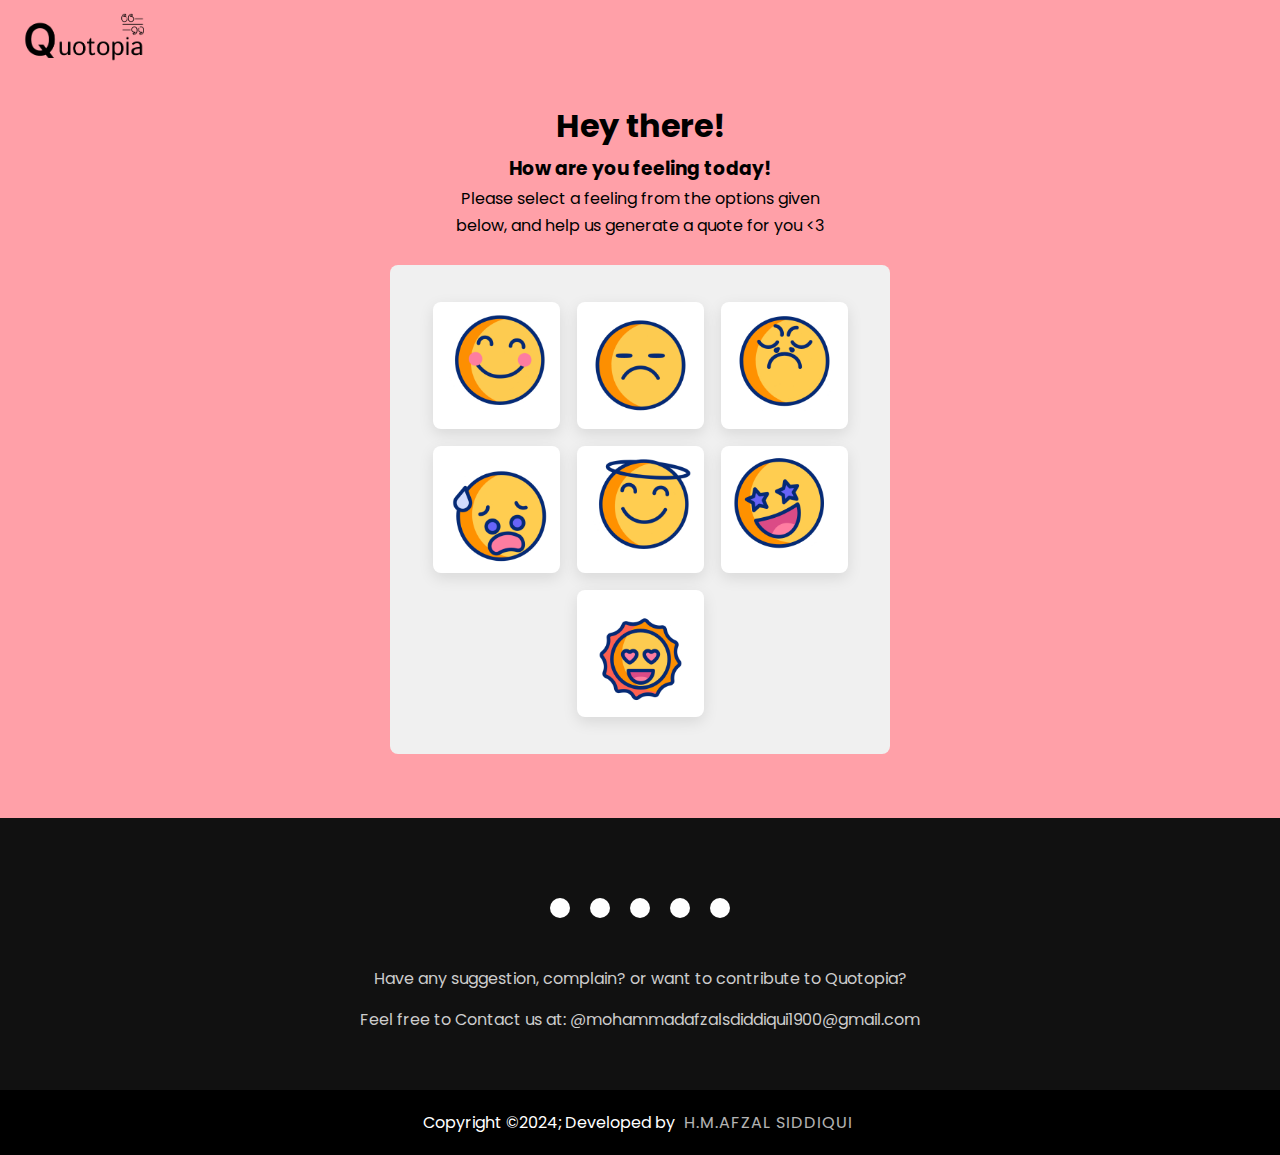
<file: Files/index.html>
<!DOCTYPE html>
<html lang="en">
<head>
    <meta charset="UTF-8">
    <meta name="viewport" content="width=device-width, initial-scale=1.0">
    <title>Quotopia</title>
    <link rel="stylesheet" href="style.css">
    <link rel="shortcut icon" href="/images/quotes.png" type="image/x-icon">
    <link rel="stylesheet" href="https://cdnjs.cloudflare.com/ajax/libs/font-awesome/6.5.1/css/all.min.css" integrity="sha512-DTOQO9RWCH3ppGqcWaEA1BIZOC6xxalwEsw9c2QQeAIftl+Vegovlnee1c9QX4TctnWMn13TZye+giMm8e2LwA==" crossorigin="anonymous" referrerpolicy="no-referrer" />
    <!-- <link href="https://fonts.googleapis.com/css2?family=Material+Symbols+Outlined" rel="stylesheet" /> -->
</head>
<body>
    <div class="nav">
        <!-- <h1>Quotopia.</h1> -->
        <a href="index.html"><img src="/images/Group 1.png" alt="logo-image"></a>
        <!-- <div class="contact">
            <i class="fa-regular fa-comment"></i>
            <i class="fa-solid fa-moon moon" id="mode"></i>
            <div class="material-icons moon">dark_mode</div>
        </div> -->
    </div>
    <div class="container">  
        <div class="greeting">
            <h1>Hey there!</h1>
            <h3>How are you feeling today!</h3>
            <p>Please select a feeling from the options given below, and help us generate a quote for you <span><3</span></p>
        </div>
        <div class="feelings">
            <ul class="cards">
                <li class="card">
                    <a href="happy.html">
                        <img src="/images/happy.gif" alt="Happy">
                    <div class="name">
                        <h3>Happy</h3>
                    </div>
                    </a>
                </li>
                <li class="card">
                    <a href="sad.html">
                        <img src="/images/sad.gif" alt="Sad">
                    <div class="name">
                        <h3>Sad</h3>
                    </div>
                    </a>
                </li>
                <li class="card">
                    <a href="angry.html">
                        <img src="/images/angry.gif" alt="Angry">
                    <div class="name">
                        <h3>Angry</h3>
                    </div>
                    </a>
                </li>
                <li class="card">
                    <a href="anxious.html">
                        <img src="/images/anxious.gif" alt="Anxious">
                    <div class="name">
                        <h3>Anxious</h3>
                    </div>
                    </a>
                </li>
                <li class="card">
                    <a href="calm.html">
                        <img src="/images/calm.gif" alt="Calm">
                    <div class="name">
                        <h3>Calm</h3>
                    </div>
                    </a>
                </li>
                <li class="card">
                    <a href="motivated.html">
                        <img src="/images/Inspired.gif" alt="Motivated">
                    <div class="name">
                        <h3>Motivated</h3>
                    </div>
                    </a>
                </li>
                <li class="card">
                    <a href="random.html">
                        <img src="/images/random.gif" alt="Random">
                    <div class="name">
                        <h3>Random</h3>
                    </div>
                    </a>
                </li>
            </ul>
        </div>
    </div>
    <footer>
    <div class="footer">
        <div class="socialIcons">
            <a href="https://www.facebook.com/profile.php?id=61550564648902" target="_blank"><i class="fa-brands fa-facebook"></i></a>
            <a href="https://www.instagram.com/javeria_ashab11/" target="_blank"><i class="fa-brands fa-instagram"></i></a>
            <a href="https://github.com/JaveriaAshab" target="_blank"><i class="fa-brands fa-github"></i></a>
            <a href="https://www.linkedin.com/in/javeria-ashab-072523295/" target="_blank"><i class="fa-brands fa-linkedin-in"></i></a>
            <a href="https://mail.google.com/mail/u/1/#inbox" target="_blank"><i class="fa-brands fa-google-plus"></i></a>
        </div>
        <div class="footerNav">
            <ul>
                <li>Have any suggestion, complain? or want to contribute to <span>Quotopia</span>?</li>
                <li>Feel free to Contact us at: <span>@mohammadafzalsdiddiqui1900@gmail.com</span></li>
            </ul>
        </div>
    </div>
    <div class="credit">
        <p>Copyright &copy;2024; Developed by <span class="developer">H.M.Afzal Siddiqui</span></p>
    </div>
    </footer>
</body>
</html>
</file>
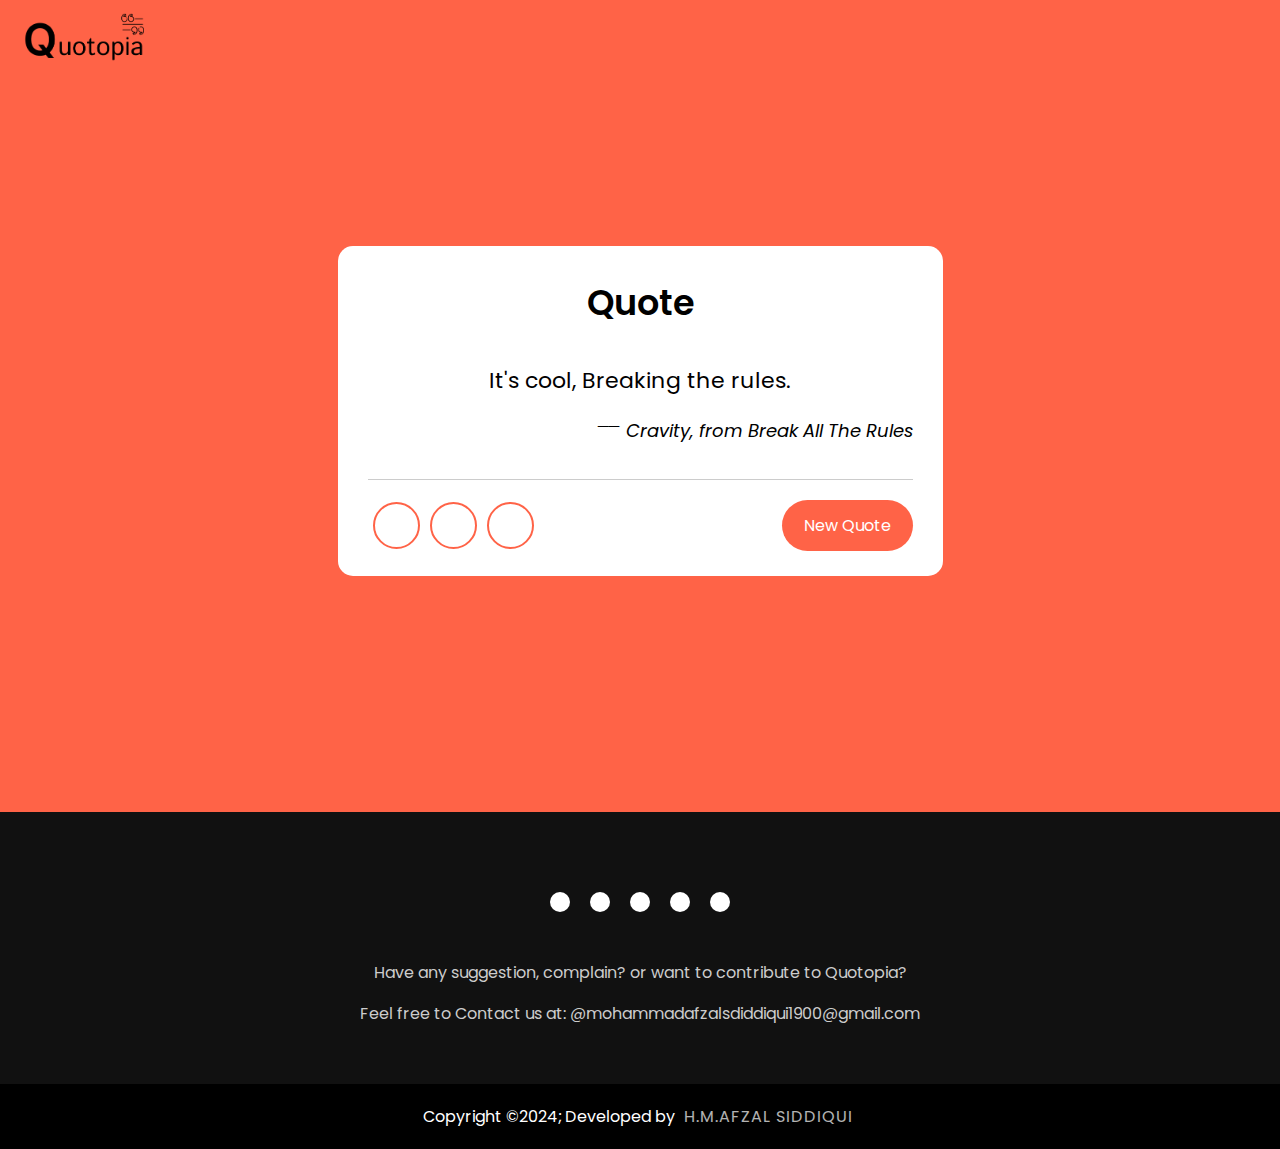
<file: Files/angry.html>
<!DOCTYPE html>
<html lang="en">
<head>
    <meta charset="UTF-8">
    <meta name="viewport" content="width=device-width, initial-scale=1.0">
    <title>Quotopia</title>
    <link rel="stylesheet" href="angry.css">
    <link rel="shortcut icon" href="/images/quotes.png" type="image/x-icon">
    <link rel="stylesheet" href="https://cdnjs.cloudflare.com/ajax/libs/font-awesome/6.5.1/css/all.min.css" integrity="sha512-DTOQO9RWCH3ppGqcWaEA1BIZOC6xxalwEsw9c2QQeAIftl+Vegovlnee1c9QX4TctnWMn13TZye+giMm8e2LwA==" crossorigin="anonymous" referrerpolicy="no-referrer" />
</head>
<body>
    <div class="nav">
        <a href="index.html"><img src="/images/Group 1.png" alt="logo-image"></a>
    </div>
    <main>
    <div class="container">
        <header>Quote</header>
        <div class="content">
            <div class="quote-area">
                <i class="fas fa-quote-left"></i>
                <p class="quote">It's cool, Breaking the rules.</p>
                <i class="fas fa-quote-right"></i>
            </div>
            <div class="author">
                <span>__</span>
                <span class="name">Cravity, from Break All The Rules</span>
            </div>
        </div>
        <div class="buttons">
            <div class="features">
                <ul>
                    <li class="sound"><i class="fas fa-volume-up"></i></li>
                    <li class="copy"><i class="fas fa-copy"></i></li>
                    <li class="twitter"><i class="fab fa-twitter"></i></li>
                </ul>
                <button>New Quote</button>
            </div>
        </div>
    </div>
    </main>
    <footer>
        <div class="footer">
            <div class="socialIcons">
                <a href="https://www.facebook.com/profile.php?id=61550564648902" target="_blank"><i class="fa-brands fa-facebook"></i></a>
                <a href="https://www.instagram.com/javeria_ashab11/" target="_blank"><i class="fa-brands fa-instagram"></i></a>
                <a href="https://github.com/JaveriaAshab" target="_blank"><i class="fa-brands fa-github"></i></a>
                <a href="https://www.linkedin.com/in/javeria-ashab-072523295/" target="_blank"><i class="fa-brands fa-linkedin-in"></i></a>
                <a href="https://mail.google.com/mail/u/1/#inbox" target="_blank"><i class="fa-brands fa-google-plus"></i></a>
            </div>
            <div class="footerNav">
                <ul>
                    <li>Have any suggestion, complain? or want to contribute to <span>Quotopia</span>?</li>
                    <li>Feel free to Contact us at: <span>@mohammadafzalsdiddiqui1900@gmail.com</span></li>
                </ul>
            </div>
        </div>
        <div class="credit">
            <p>Copyright &copy;2024; Developed by <span class="developer">H.M.Afzal Siddiqui</span></p>
        </div>
        </footer>
    <script defer src="quotes.js"></script>
    <script defer src="angry.js"></script>
</body>
</html>
</file>
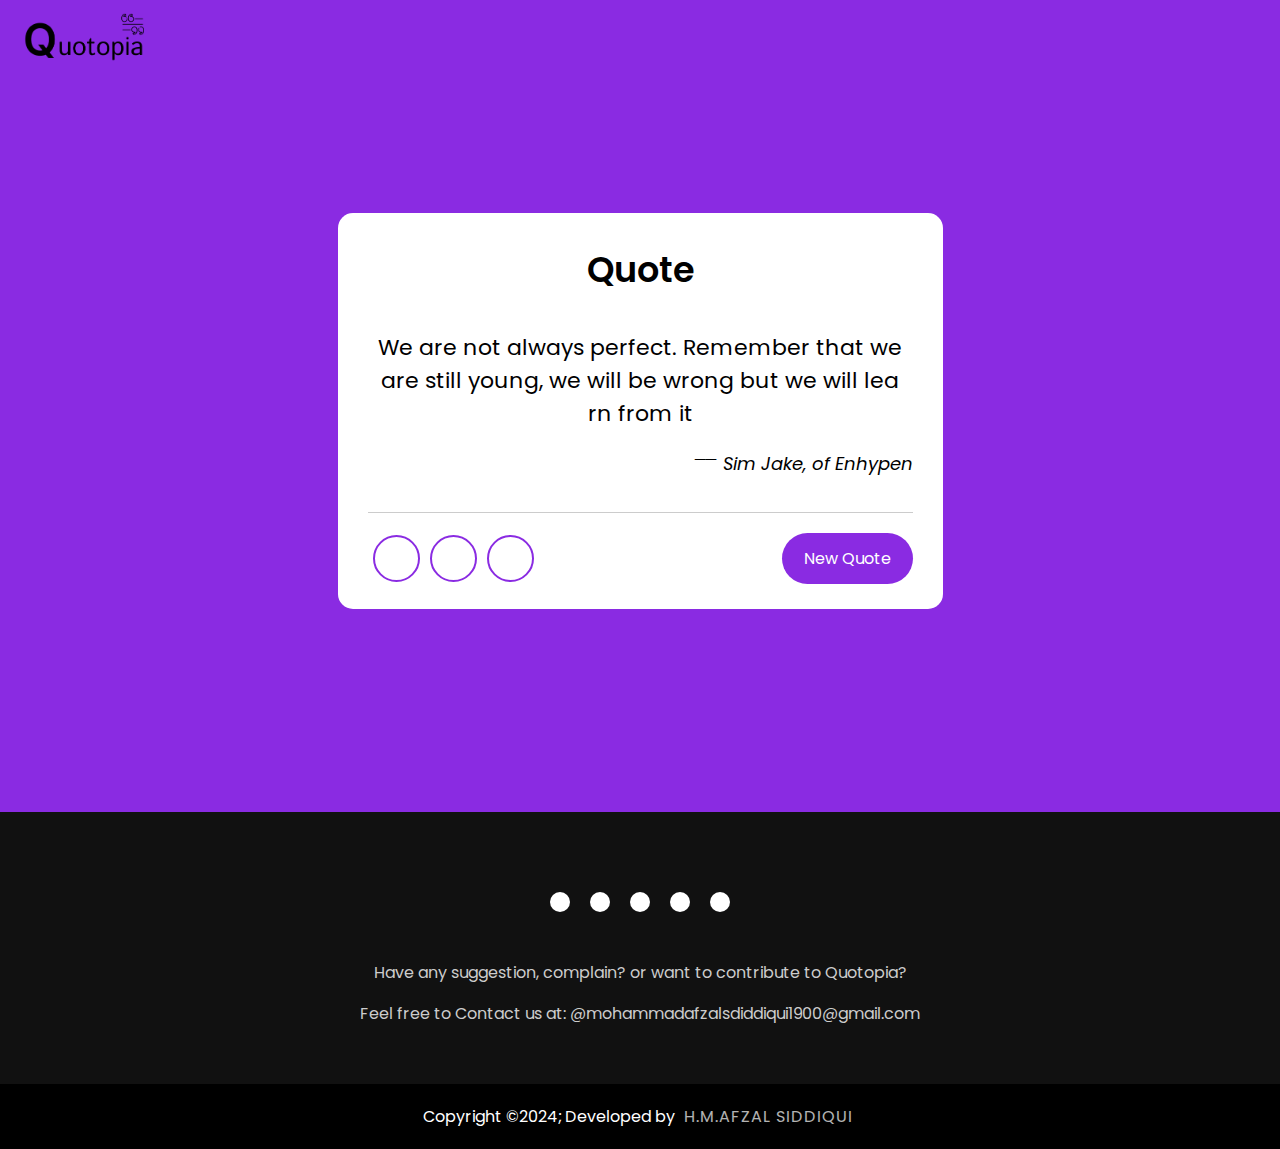
<file: Files/anxious.html>
<!DOCTYPE html>
<html lang="en">
<head>
    <meta charset="UTF-8">
    <meta name="viewport" content="width=device-width, initial-scale=1.0">
    <title>Quotopia</title>
    <link rel="stylesheet" href="anxious.css">
    <link rel="shortcut icon" href="/images/quotes.png" type="image/x-icon">
    <link rel="stylesheet" href="https://cdnjs.cloudflare.com/ajax/libs/font-awesome/6.5.1/css/all.min.css" integrity="sha512-DTOQO9RWCH3ppGqcWaEA1BIZOC6xxalwEsw9c2QQeAIftl+Vegovlnee1c9QX4TctnWMn13TZye+giMm8e2LwA==" crossorigin="anonymous" referrerpolicy="no-referrer" />
</head>
<body>
    <div class="nav">
        <a href="index.html"><img src="/images/Group 1.png" alt="logo-image"></a>
    </div>
    <main>
    <div class="container">
        <header>Quote</header>
        <div class="content">
            <div class="quote-area">
                <i class="fas fa-quote-left"></i>
                <p class="quote">We are not always perfect. Remember that we are still young, we will be wrong but we will learn from it</p>
                <i class="fas fa-quote-right"></i>
            </div>
            <div class="author">
                <span>__</span>
                <span class="name">Sim Jake, of Enhypen</span>
            </div>
        </div>
        <div class="buttons">
            <div class="features">
                <ul>
                    <li class="sound"><i class="fas fa-volume-up"></i></li>
                    <li class="copy"><i class="fas fa-copy"></i></li>
                    <li class="twitter"><i class="fab fa-twitter"></i></li>
                </ul>
                <button>New Quote</button>
            </div>
        </div>
    </div>
    </main>
    <footer>
        <div class="footer">
            <div class="socialIcons">
                <a href="https://www.facebook.com/profile.php?id=61550564648902" target="_blank"><i class="fa-brands fa-facebook"></i></a>
                <a href="https://www.instagram.com/javeria_ashab11/" target="_blank"><i class="fa-brands fa-instagram"></i></a>
                <a href="https://github.com/JaveriaAshab" target="_blank"><i class="fa-brands fa-github"></i></a>
                <a href="https://www.linkedin.com/in/javeria-ashab-072523295/" target="_blank"><i class="fa-brands fa-linkedin-in"></i></a>
                <a href="https://mail.google.com/mail/u/1/#inbox" target="_blank"><i class="fa-brands fa-google-plus"></i></a>
            </div>
            <div class="footerNav">
                <ul>
                    <li>Have any suggestion, complain? or want to contribute to <span>Quotopia</span>?</li>
                    <li>Feel free to Contact us at: <span>@mohammadafzalsdiddiqui1900@gmail.com</span></li>
                </ul>
            </div>
        </div>
        <div class="credit">
            <p>Copyright &copy;2024; Developed by <span class="developer">H.M.Afzal Siddiqui</span></p>
        </div>
        </footer>
    <script defer src="quotes.js"></script>
    <script defer src="anxious.js"></script>
</body>
</html>
</file>
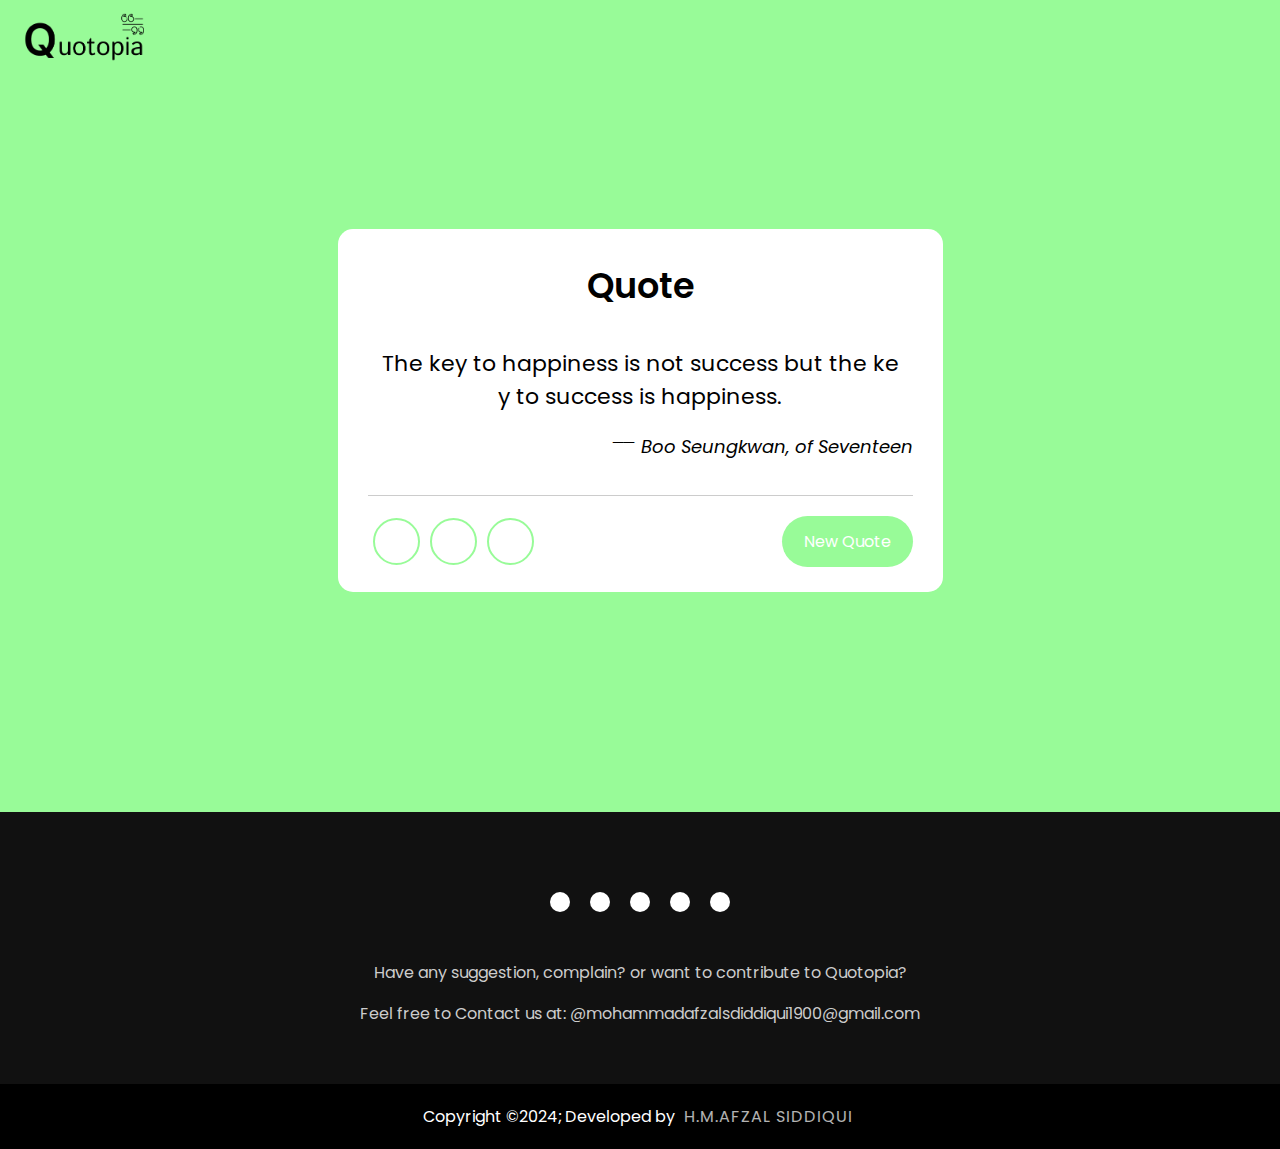
<file: Files/calm.html>
<!DOCTYPE html>
<html lang="en">
<head>
    <meta charset="UTF-8">
    <meta name="viewport" content="width=device-width, initial-scale=1.0">
    <title>Quotopia</title>
    <link rel="stylesheet" href="calm.css">
    <link rel="shortcut icon" href="/images/quotes.png" type="image/x-icon">
    <link rel="stylesheet" href="https://cdnjs.cloudflare.com/ajax/libs/font-awesome/6.5.1/css/all.min.css" integrity="sha512-DTOQO9RWCH3ppGqcWaEA1BIZOC6xxalwEsw9c2QQeAIftl+Vegovlnee1c9QX4TctnWMn13TZye+giMm8e2LwA==" crossorigin="anonymous" referrerpolicy="no-referrer" />
</head>
<body>
    <div class="nav">
        <a href="index.html"><img src="/images/Group 1.png" alt="logo-image"></a>
    </div>
    <main>
    <div class="container">
        <header>Quote</header>
        <div class="content">
            <div class="quote-area">
                <i class="fas fa-quote-left"></i>
                <p class="quote">The key to happiness is not success but the key to success is happiness.</p>
                <i class="fas fa-quote-right"></i>
            </div>
            <div class="author">
                <span>__</span>
                <span class="name">Boo Seungkwan, of Seventeen</span>
            </div>
        </div>
        <div class="buttons">
            <div class="features">
                <ul>
                    <li class="sound"><i class="fas fa-volume-up"></i></li>
                    <li class="copy"><i class="fas fa-copy"></i></li>
                    <li class="twitter"><i class="fab fa-twitter"></i></li>
                </ul>
                <button>New Quote</button>
            </div>
        </div>
    </div>
    </main>
    <footer>
        <div class="footer">
            <div class="socialIcons">
                <a href="https://www.facebook.com/profile.php?id=61550564648902" target="_blank"><i class="fa-brands fa-facebook"></i></a>
                <a href="https://www.instagram.com/javeria_ashab11/" target="_blank"><i class="fa-brands fa-instagram"></i></a>
                <a href="https://github.com/JaveriaAshab" target="_blank"><i class="fa-brands fa-github"></i></a>
                <a href="https://www.linkedin.com/in/javeria-ashab-072523295/" target="_blank"><i class="fa-brands fa-linkedin-in"></i></a>
                <a href="https://mail.google.com/mail/u/1/#inbox" target="_blank"><i class="fa-brands fa-google-plus"></i></a>
            </div>
            <div class="footerNav">
                <ul>
                    <li>Have any suggestion, complain? or want to contribute to <span>Quotopia</span>?</li>
                    <li>Feel free to Contact us at: <span>@mohammadafzalsdiddiqui1900@gmail.com</span></li>
                </ul>
            </div>
        </div>
        <div class="credit">
            <p>Copyright &copy;2024; Developed by <span class="developer">H.M.Afzal Siddiqui</span></p>
        </div>
        </footer>
    <script defer src="quotes.js"></script>
    <script defer src="calm.js"></script>
</body>
</html>
</file>
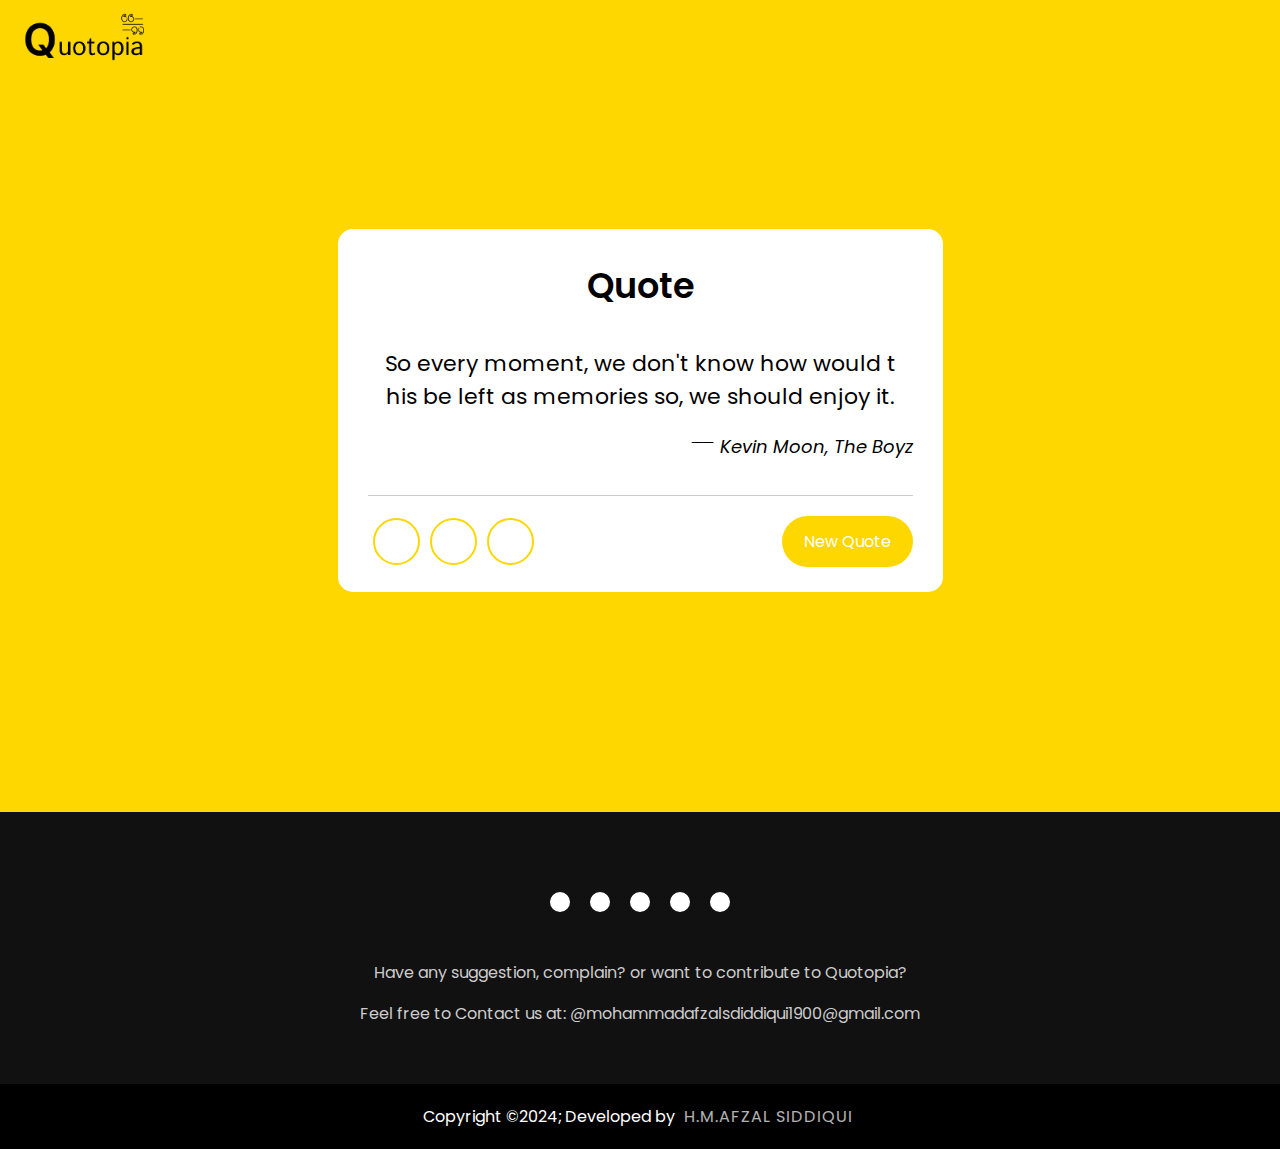
<file: Files/happy.html>
<!DOCTYPE html>
<html lang="en">
<head>
    <meta charset="UTF-8">
    <meta name="viewport" content="width=device-width, initial-scale=1.0">
    <title>Quotopia</title>
    <link rel="stylesheet" href="happy.css">
    <link rel="shortcut icon" href="/images/quotes.png" type="image/x-icon">
    <link rel="stylesheet" href="https://cdnjs.cloudflare.com/ajax/libs/font-awesome/6.5.1/css/all.min.css" integrity="sha512-DTOQO9RWCH3ppGqcWaEA1BIZOC6xxalwEsw9c2QQeAIftl+Vegovlnee1c9QX4TctnWMn13TZye+giMm8e2LwA==" crossorigin="anonymous" referrerpolicy="no-referrer" />
</head>
<body>
    <div class="nav">
        <!-- <h1>Quotopia.</h1> -->
        <a href="index.html"><img src="/images/Group 1.png" alt="logo-image"></a>
        <!-- <div class="modeChange">
            <i class="fa-solid fa-moon moon"></i>
            <div class="material-icons moon">dark_mode</div>
        </div> -->
    </div>
    <main>
    <div class="container">
        <header>Quote</header>
        <div class="content">
            <div class="quote-area">
                <i class="fas fa-quote-left"></i>
                <p class="quote">So every moment, we don't know how would this be left as memories so, we should enjoy it.</p>
                <i class="fas fa-quote-right"></i>
            </div>
            <div class="author">
                <span>__</span>
                <span class="name">Kevin Moon, The Boyz</span>
            </div>
        </div>
        <div class="buttons">
            <div class="features">
                <ul>
                    <li class="sound"><i class="fas fa-volume-up"></i></li>
                    <li class="copy"><i class="fas fa-copy"></i></li>
                    <li class="twitter"><i class="fab fa-twitter"></i></li>
                </ul>
                <button>New Quote</button>
            </div>
        </div>
    </div>
    </main>
    <footer>
        <div class="footer">
            <div class="socialIcons">
                <a href="https://www.facebook.com/profile.php?id=61550564648902" target="_blank"><i class="fa-brands fa-facebook"></i></a>
                <a href="https://www.instagram.com/javeria_ashab11/" target="_blank"><i class="fa-brands fa-instagram"></i></a>
                <a href="https://github.com/JaveriaAshab" target="_blank"><i class="fa-brands fa-github"></i></a>
                <a href="https://www.linkedin.com/in/javeria-ashab-072523295/" target="_blank"><i class="fa-brands fa-linkedin-in"></i></a>
                <a href="https://mail.google.com/mail/u/1/#inbox" target="_blank"><i class="fa-brands fa-google-plus"></i></a>
            </div>
            <div class="footerNav">
                <ul>
                    <li>Have any suggestion, complain? or want to contribute to <span>Quotopia</span>?</li>
                    <li>Feel free to Contact us at: <span>@mohammadafzalsdiddiqui1900@gmail.com</span></li>
                </ul>
            </div>
        </div>
        <div class="credit">
            <p>Copyright &copy;2024; Developed by <span class="developer">H.M.Afzal Siddiqui</span></p>
        </div>
        </footer>
    <script defer src="quotes.js"></script>
    <script defer src="happy.js"></script>
</body>
</html>
</file>
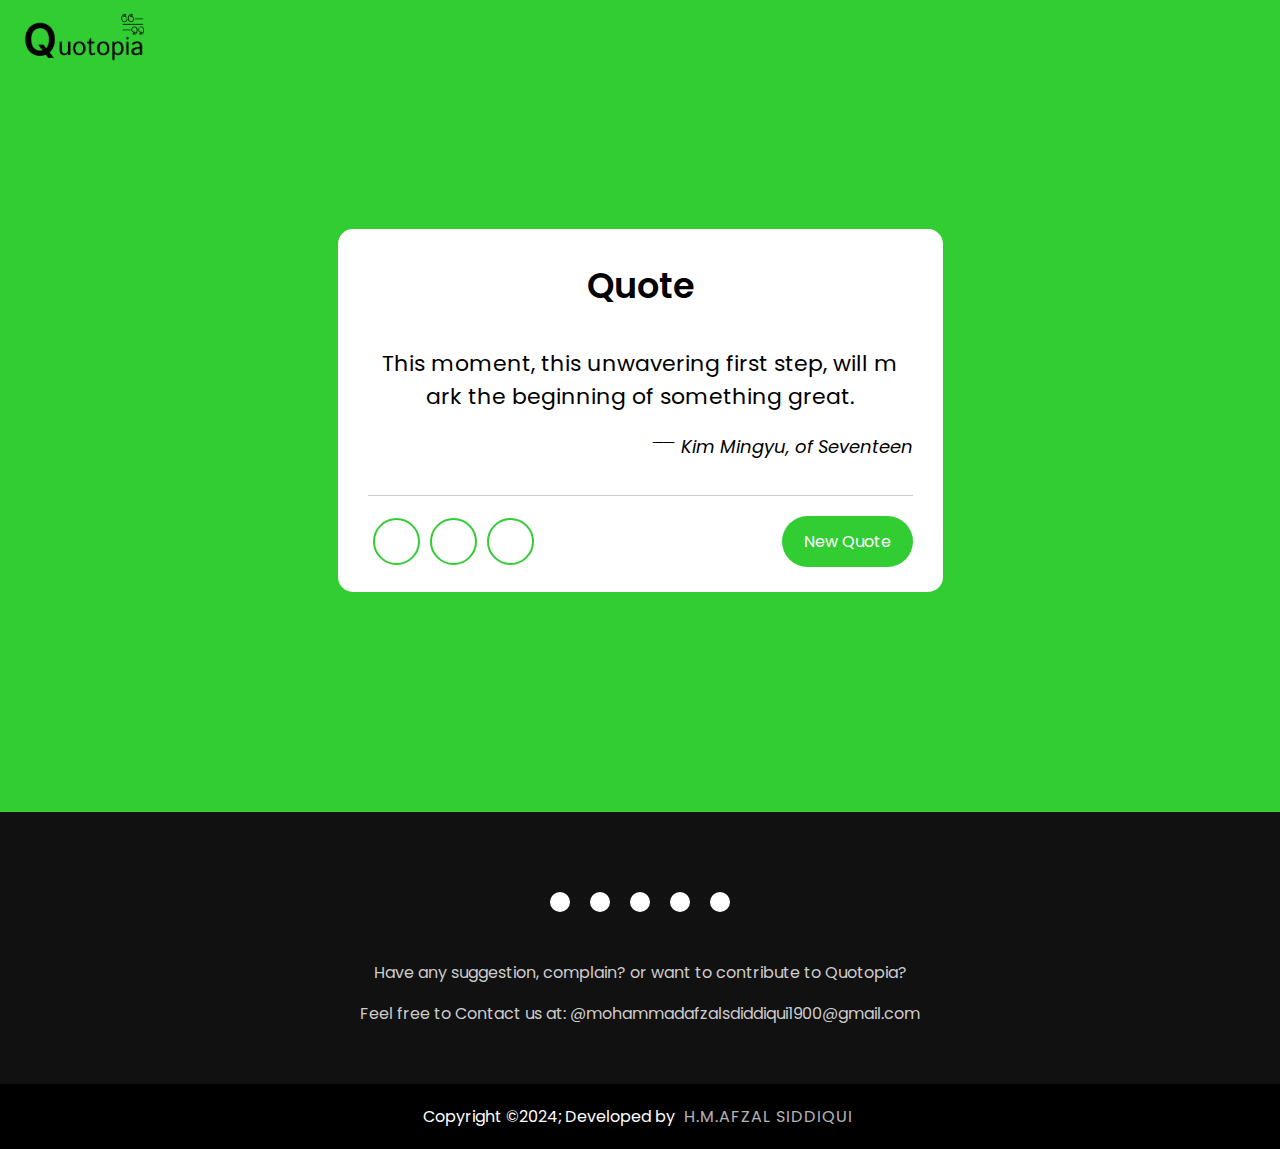
<file: Files/motivated.html>
<!DOCTYPE html>
<html lang="en">
<head>
    <meta charset="UTF-8">
    <meta name="viewport" content="width=device-width, initial-scale=1.0">
    <title>Quotopia</title>
    <link rel="stylesheet" href="motivated.css">
    <link rel="shortcut icon" href="/images/quotes.png" type="image/x-icon">
    <link rel="stylesheet" href="https://cdnjs.cloudflare.com/ajax/libs/font-awesome/6.5.1/css/all.min.css" integrity="sha512-DTOQO9RWCH3ppGqcWaEA1BIZOC6xxalwEsw9c2QQeAIftl+Vegovlnee1c9QX4TctnWMn13TZye+giMm8e2LwA==" crossorigin="anonymous" referrerpolicy="no-referrer" />
</head>
<body>
    <div class="nav">
        <a href="index.html"><img src="/images/Group 1.png" alt="logo-image"></a>
    </div>
    <main>
    <div class="container">
        <header>Quote</header>
        <div class="content">
            <div class="quote-area">
                <i class="fas fa-quote-left"></i>
                <p class="quote">This moment, this unwavering first step, will mark the beginning of something great.</p>
                <i class="fas fa-quote-right"></i>
            </div>
            <div class="author">
                <span>__</span>
                <span class="name">Kim Mingyu, of Seventeen</span>
            </div>
        </div>
        <div class="buttons">
            <div class="features">
                <ul>
                    <li class="sound"><i class="fas fa-volume-up"></i></li>
                    <li class="copy"><i class="fas fa-copy"></i></li>
                    <li class="twitter"><i class="fab fa-twitter"></i></li>
                </ul>
                <button>New Quote</button>
            </div>
        </div>
    </div>
    </main>
    <footer>
        <div class="footer">
            <div class="socialIcons">
                <a href="https://www.facebook.com/profile.php?id=61550564648902" target="_blank"><i class="fa-brands fa-facebook"></i></a>
                <a href="https://www.instagram.com/javeria_ashab11/" target="_blank"><i class="fa-brands fa-instagram"></i></a>
                <a href="https://github.com/JaveriaAshab" target="_blank"><i class="fa-brands fa-github"></i></a>
                <a href="https://www.linkedin.com/in/javeria-ashab-072523295/" target="_blank"><i class="fa-brands fa-linkedin-in"></i></a>
                <a href="https://mail.google.com/mail/u/1/#inbox" target="_blank"><i class="fa-brands fa-google-plus"></i></a>
            </div>
            <div class="footerNav">
                <ul>
                    <li>Have any suggestion, complain? or want to contribute to <span>Quotopia</span>?</li>
                    <li>Feel free to Contact us at: <span>@mohammadafzalsdiddiqui1900@gmail.com</span></li>
                </ul>
            </div>
        </div>
        <div class="credit">
            <p>Copyright &copy;2024; Developed by <span class="developer">H.M.Afzal Siddiqui</span></p>
        </div>
        </footer>
    <script defer src="quotes.js"></script>
    <script defer src="motivated.js"></script>
</body>
</html>
</file>
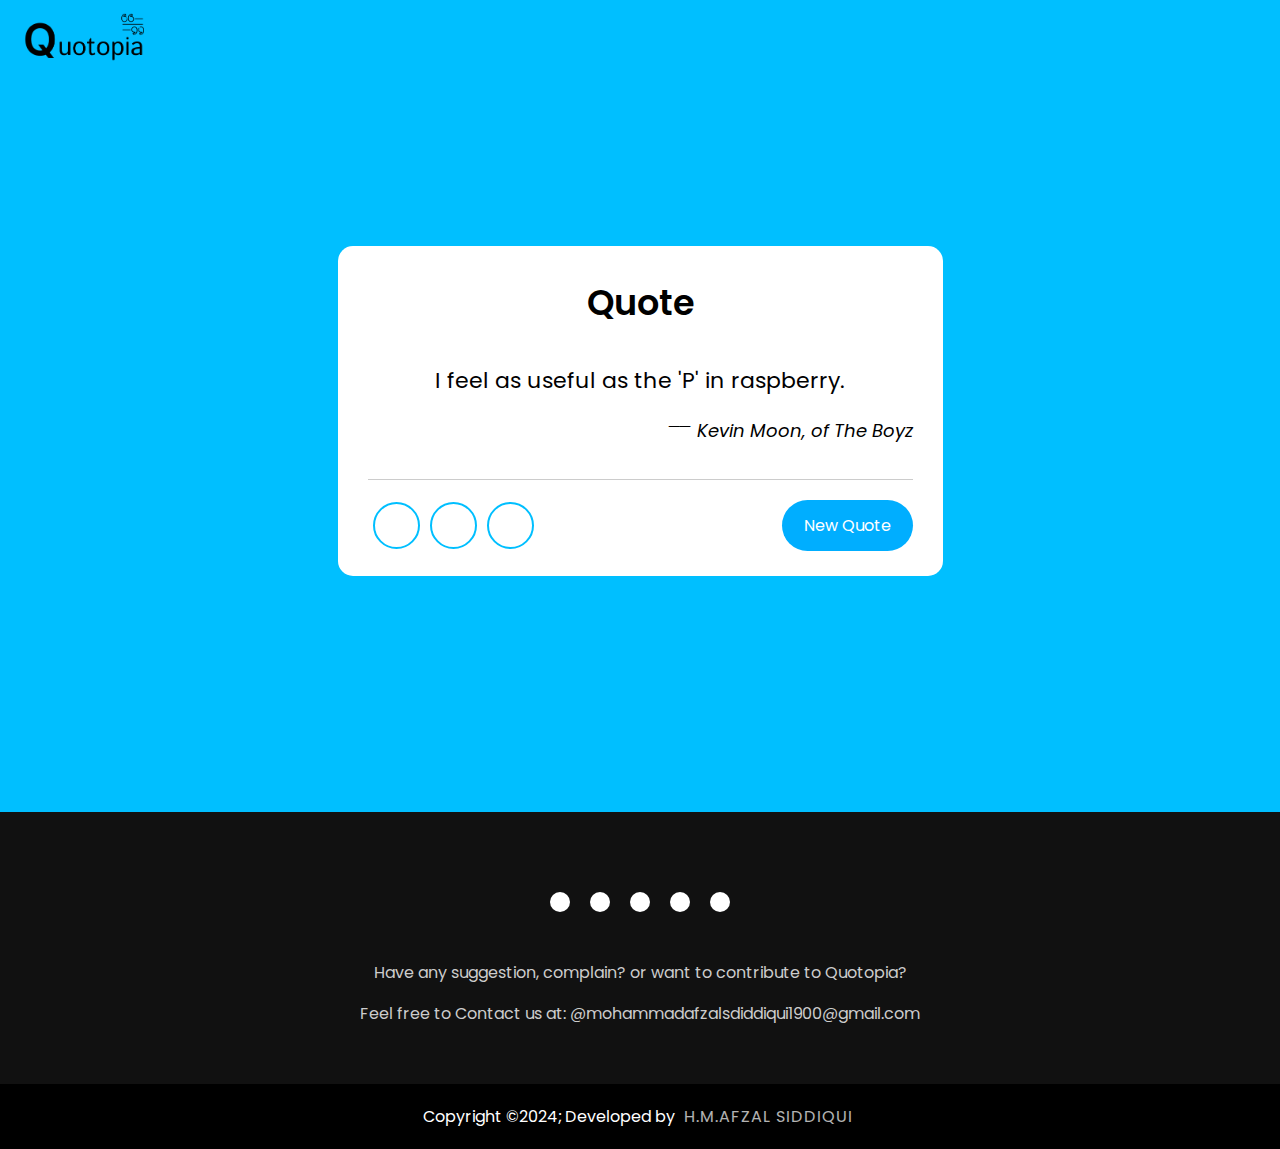
<file: Files/random.html>
<!DOCTYPE html>
<html lang="en">
<head>
    <meta charset="UTF-8">
    <meta name="viewport" content="width=device-width, initial-scale=1.0">
    <title>Quotopia</title>
    <link rel="stylesheet" href="random.css">
    <link rel="shortcut icon" href="/images/quotes.png" type="image/x-icon">
    <link rel="stylesheet" href="https://cdnjs.cloudflare.com/ajax/libs/font-awesome/6.5.1/css/all.min.css" integrity="sha512-DTOQO9RWCH3ppGqcWaEA1BIZOC6xxalwEsw9c2QQeAIftl+Vegovlnee1c9QX4TctnWMn13TZye+giMm8e2LwA==" crossorigin="anonymous" referrerpolicy="no-referrer" />
</head>
<body>
    <div class="nav">
        <!-- <h1>Quotopia.</h1> -->
        <a href="index.html"><img src="/images/Group 1.png" alt="logo-image"></a>
        <!-- <div class="modeChange">
            <i class="fa-solid fa-moon moon"></i>
            <div class="material-icons moon">dark_mode</div>
        </div> -->
    </div>
    <main>
    <div class="container">
        <header>Quote</header>
        <div class="content">
            <div class="quote-area">
                <i class="fas fa-quote-left"></i>
                <p class="quote">I feel as useful as the 'P' in raspberry.</p>
                <i class="fas fa-quote-right"></i>
            </div>
            <div class="author">
                <span>__</span>
                <span class="name">Kevin Moon, of The Boyz</span>
            </div>
        </div>
        <div class="buttons">
            <div class="features">
                <ul>
                    <li class="sound"><i class="fas fa-volume-up"></i></li>
                    <li class="copy"><i class="fas fa-copy"></i></li>
                    <li class="twitter"><i class="fab fa-twitter"></i></li>
                </ul>
                <button>New Quote</button>
            </div>
        </div>
    </div>
    </main>
    <footer>
        <div class="footer">
            <div class="socialIcons">
                <a href="https://www.facebook.com/profile.php?id=61550564648902" target="_blank"><i class="fa-brands fa-facebook"></i></a>
                <a href="https://www.instagram.com/javeria_ashab11/" target="_blank"><i class="fa-brands fa-instagram"></i></a>
                <a href="https://github.com/JaveriaAshab" target="_blank"><i class="fa-brands fa-github"></i></a>
                <a href="https://www.linkedin.com/in/javeria-ashab-072523295/" target="_blank"><i class="fa-brands fa-linkedin-in"></i></a>
                <a href="https://mail.google.com/mail/u/1/#inbox" target="_blank"><i class="fa-brands fa-google-plus"></i></a>
            </div>
            <div class="footerNav">
                <ul>
                    <li>Have any suggestion, complain? or want to contribute to <span>Quotopia</span>?</li>
                    <li>Feel free to Contact us at: <span>@mohammadafzalsdiddiqui1900@gmail.com</span></li>
                </ul>
            </div>
        </div>
        <div class="credit">
            <p>Copyright &copy;2024; Developed by <span class="developer">H.M.Afzal Siddiqui</span></p>
        </div>
        </footer>
    <script defer src="quotes.js"></script>
    <script defer src="random.js"></script>
</body>
</html>
</file>
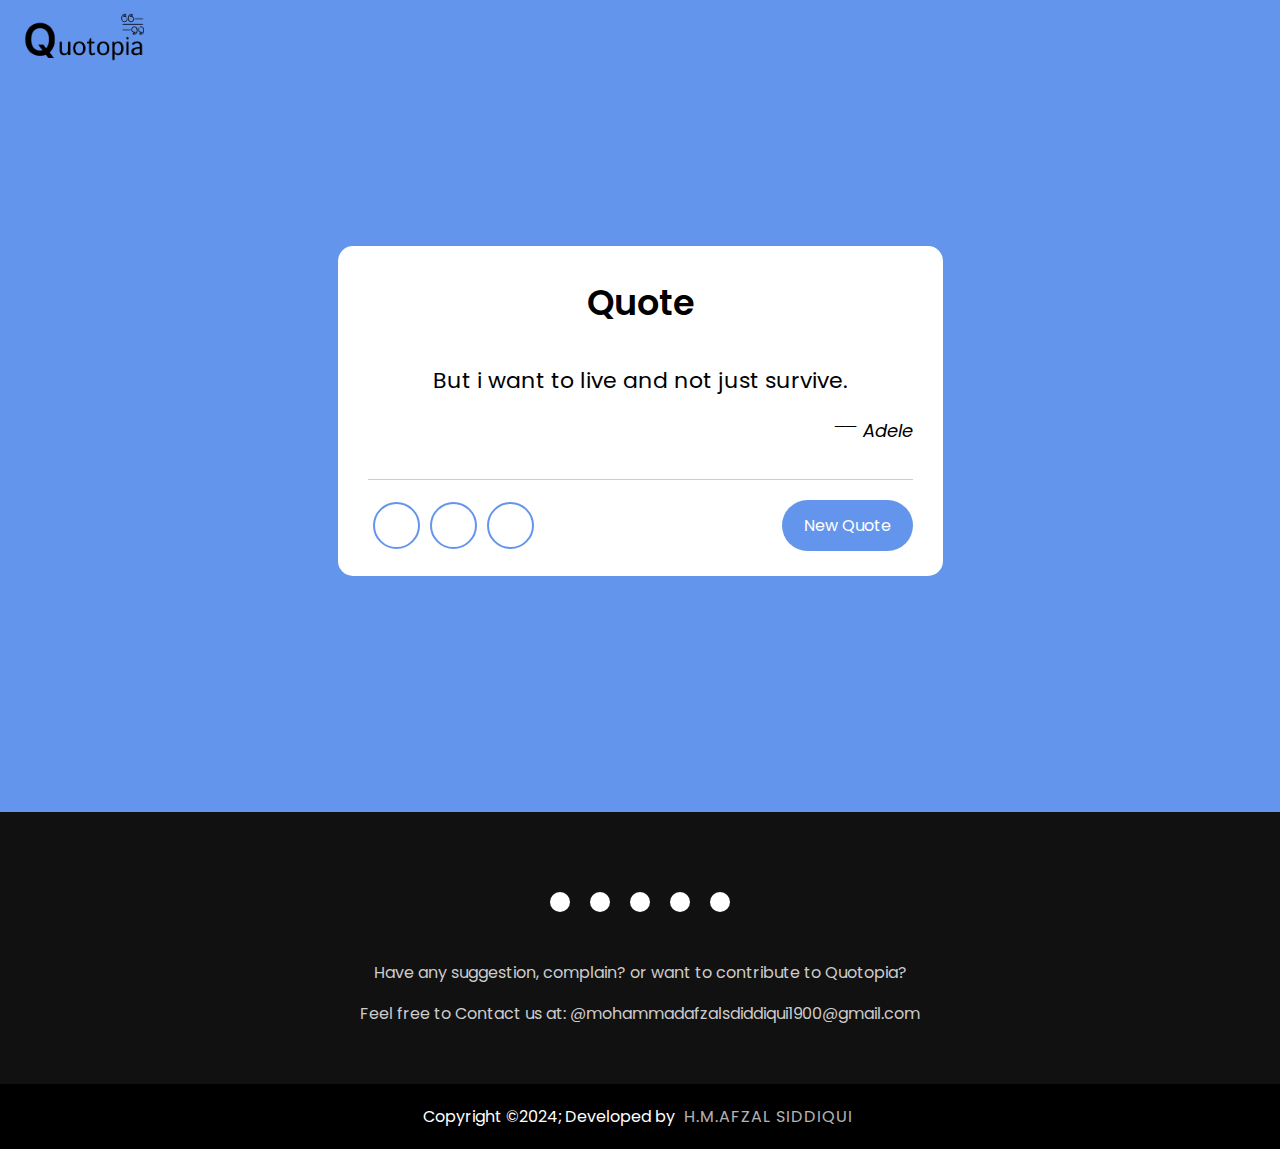
<file: Files/sad.html>
<!DOCTYPE html>
<html lang="en">
<head>
    <meta charset="UTF-8">
    <meta name="viewport" content="width=device-width, initial-scale=1.0">
    <title>Quotopia</title>
    <link rel="stylesheet" href="sad.css">
    <link rel="shortcut icon" href="/images/quotes.png" type="image/x-icon">
    <link rel="stylesheet" href="https://cdnjs.cloudflare.com/ajax/libs/font-awesome/6.5.1/css/all.min.css" integrity="sha512-DTOQO9RWCH3ppGqcWaEA1BIZOC6xxalwEsw9c2QQeAIftl+Vegovlnee1c9QX4TctnWMn13TZye+giMm8e2LwA==" crossorigin="anonymous" referrerpolicy="no-referrer" />
</head>
<body>
    <div class="nav">
        <a href="index.html"><img src="/images/Group 1.png" alt="logo-image"></a>
    </div>
    <main>
    <div class="container">
        <header>Quote</header>
        <div class="content">
            <div class="quote-area">
                <i class="fas fa-quote-left"></i>
                <p class="quote">But i want to live and not just survive.</p>
                <i class="fas fa-quote-right"></i>
            </div>
            <div class="author">
                <span>__</span>
                <span class="name">Adele</span>
            </div>
        </div>
        <div class="buttons">
            <div class="features">
                <ul>
                    <li class="sound"><i class="fas fa-volume-up"></i></li>
                    <li class="copy"><i class="fas fa-copy"></i></li>
                    <li class="twitter"><i class="fab fa-twitter"></i></li>
                </ul>
                <button>New Quote</button>
            </div>
        </div>
    </div>
    </main>
    <footer>
        <div class="footer">
            <div class="socialIcons">
                <a href="https://www.facebook.com/profile.php?id=61550564648902" target="_blank"><i class="fa-brands fa-facebook"></i></a>
                <a href="https://www.instagram.com/javeria_ashab11/" target="_blank"><i class="fa-brands fa-instagram"></i></a>
                <a href="https://github.com/JaveriaAshab" target="_blank"><i class="fa-brands fa-github"></i></a>
                <a href="https://www.linkedin.com/in/javeria-ashab-072523295/" target="_blank"><i class="fa-brands fa-linkedin-in"></i></a>
                <a href="https://mail.google.com/mail/u/1/#inbox" target="_blank"><i class="fa-brands fa-google-plus"></i></a>
            </div>
            <div class="footerNav">
                <ul>
                    <li>Have any suggestion, complain? or want to contribute to <span>Quotopia</span>?</li>
                    <li>Feel free to Contact us at: <span>@mohammadafzalsdiddiqui1900@gmail.com</span></li>
                </ul>
            </div>
        </div>
        <div class="credit">
            <p>Copyright &copy;2024; Developed by <span class="developer">H.M.Afzal Siddiqui</span></p>
        </div>
        </footer>
    <script defer src="quotes.js"></script>
    <script defer src="sad.js"></script>
</body>
</html>
</file>
<file: Files/style.css>
@import url('https://fonts.googleapis.com/css2?family=Poppins&display=swap');
*{
    margin: 0;
    padding: 0;
    box-sizing: border-box;
    font-family: 'Poppins', 'sans-serif';
}
/* .material-icons{
    font-family: 'Material Symbols Outlined';
} */
body{
    background: #ffa0a8;
    width: 100%;
}
.nav{
    display: flex;
    justify-content: space-between;
    width: 100%;
}
.nav img{
    height: 53px;
    margin-top: 13px;
    margin-left: 23px;
}
/* .nav .contact{
    position: sticky;
    margin-top: 21px;
    background-color: #d4d4d4;
    font-size: 25px;
    padding: 9px;
    border-top-left-radius: 4px;
    border-bottom-left-radius: 4px;
} */
.container{
    display: flex;
    flex-direction: column;
    justify-content: center;
    align-items: center;
}
.greeting{
    margin-top: 2%;
    display: flex;
    flex-direction: column;
    justify-content: center;
    align-items: center;
    width: 100%;
    line-height: 1.7;
}
.greeting p{
    text-align: center;
    width: 395px;
}
.feelings{
    margin-top: 2%;
    max-width: 500px;
}
.cards{
    list-style: none;
    display: flex;
    justify-content: center;
    align-items: center;
    background: #f0f0f0;
    flex-wrap: wrap;
    gap: 17px;
    padding: 37px;
    border-radius: 8px;
}
.card{
    position: relative;
    width: 127px;
    background: #fff;
    padding: 8px;
    border-radius: 8px;
    box-shadow: 0 5px 15px rgba(0, 0, 0, 0.1);
}
.card img{
    width: 100%;
    display: block;
    margin: auto;
}
.name{
    height: 100%;
    width: 100%;
    top: 0;
    left: 0;
    position: absolute;
    background: rgba(0, 0, 0, 0.6);
    color: white;
    display: flex;
    justify-content: center;
    align-items: center;
    flex-direction: column;
    cursor: pointer;
    border-radius: 8px;
    opacity: 0;
    transition: 600ms;
}
.name:hover{
    opacity: 1;
}
.name h3{
    font-weight: 500;
    text-shadow: rgba(0, 0, 0, 1) 0 5px 15px;
    transform: translateY(25px);
    transition: transform 600ms;
}
.name:hover h3{
    transform: translateY(0);
    transition: transform 600ms;
}





footer{
    margin-top: 5%;
    background: #111;
}
.footer{
    width: 100%;
    padding: 70px 30px 20px;
}
.socialIcons{
    display: flex;
    flex-wrap: wrap;
    justify-content: center;
}
.socialIcons a{
    text-decoration: none;
    padding: 10px;
    background: white;
    margin: 10px;
    border-radius: 50%;
}
.socialIcons a i{
    font-size: 2em;
    color: black;
    opacity: 0.9;
}
.socialIcons a:hover{
    background: #7a7a7a;
    transition: 200ms;
}
.socialIcons a:hover i{
    color: white;
    transition: 200ms;
}
.footerNav{
    margin: 30px 0;
}
.footerNav ul{
    display: flex;
    flex-direction: column;
    justify-content: center;
    align-items: center;
    text-align: center;
    list-style: none;
}
.footerNav ul li{
    color: rgb(204, 204, 204);
    margin: 8px;
    text-decoration: none;
    font-size: 1em;
    opacity: 1;
    transition: 500ms;
}
.footerNav ul li span{
    cursor: pointer;
}
.footerNav ul li span:hover{
    opacity: 1;
    color: white;
}
.credit{
    background-color: black;
    padding: 20px;
    text-align: center;
    color: white;
}
.developer{
    opacity: 0.7;
    text-transform: uppercase;
    letter-spacing: 1px;
    font-weight: 400;
    margin: 0px 5px;
}
</file>
<file: Files/angry.css>
@import url('https://fonts.googleapis.com/css2?family=Poppins&display=swap');
*{
    margin: 0;
    padding: 0;
    box-sizing: border-box;
    font-family: 'Poppins', 'sans-serif';
}
body{
    background: #FF6347;
}
.nav{
    display: flex;
    justify-content: space-between;
    width: 100%;
}
.nav img{
    height: 53px;
    margin-top: 13px;
    margin-left: 23px;
}
main{
    display: flex;
    align-items: center;
    justify-content: center;
    min-height: 75vh;
}
.container{
    width: 605px;
    background: white;
    border-radius: 15px;
    padding: 30px 30px 25px;
}
.container header{
    font-size: 35px;
    font-weight: 600;
    text-align: center;
}
.container .content{
    margin: 35px 0;
}
.content .quote-area{
    display: flex;
    justify-content: center;
}
.quote-area i{
    font-size: 15px;
}
.quote-area i:first-child{
    margin: 3px 10px 0 0;
}
.quote-area i:last-child{
    display: flex;
    align-items: flex-end;
    margin: 0 0 3px 10px;
}
.quote-area .quote{
    font-size: 22px;
    text-align: center;
    word-break: break-all;
}
.content .author{
    display: flex;
    font-size: 18px;
    font-style: italic;
    margin-top: 20px;
    justify-content: flex-end;
}
.author span:first-child{
    margin: -7px 5px 0 0;
    font-family: monospace;
}
.container .buttons{
    border-top: solid 1px #ccc;
}
.buttons .features{
    display: flex;
    align-items: center;
    justify-content: space-between;
    margin-top: 20px;
}
.features ul{
    display: flex;
}
.features ul li{
    list-style: none;
    margin: 0 5px;
    height: 47px;
    width: 47px;
    display: flex;
    justify-content: center;
    align-items: center;
    border-radius: 50%;
    color: #FF6347;
    cursor: pointer;
    border: solid 2px #FF6347;
    transition: all 300ms ease;
}
.features ul li:hover{
    color: white;
    background: #FF6347;
}
.features button{
    border: none;
    outline: none;
    color: white;
    cursor: pointer;
    font-size: 16px;
    padding: 13px 22px;
    border-radius: 30px;
    background: #FF6347;
    transition: all ease-in-out 300ms;
}
.features button:hover{
    background: #ff411f;
}
button.loading{
    opacity: 0.7;
    pointer-events: none;
}





footer{
    margin-top: 5%;
    background: #111;
}
.footer{
    width: 100%;
    padding: 70px 30px 20px;
}
.socialIcons{
    display: flex;
    flex-wrap: wrap;
    justify-content: center;
}
.socialIcons a{
    text-decoration: none;
    padding: 10px;
    background: white;
    margin: 10px;
    border-radius: 50%;
}
.socialIcons a i{
    font-size: 2em;
    color: black;
    opacity: 0.9;
}
.socialIcons a:hover{
    background: #7a7a7a;
    transition: 200ms;
}
.socialIcons a:hover i{
    color: white;
    transition: 200ms;
}
.footerNav{
    margin: 30px 0;
}
.footerNav ul{
    display: flex;
    flex-direction: column;
    justify-content: center;
    align-items: center;
    text-align: center;
    list-style: none;
}
.footerNav ul li{
    color: rgb(204, 204, 204);
    margin: 8px;
    text-decoration: none;
    font-size: 1em;
    opacity: 1;
    transition: 500ms;
}
.footerNav ul li span{
    cursor: pointer;
}
.footerNav ul li span:hover{
    opacity: 1;
    color: white;
}
.credit{
    background-color: black;
    padding: 20px;
    text-align: center;
    color: white;
}
.developer{
    opacity: 0.7;
    text-transform: uppercase;
    letter-spacing: 1px;
    font-weight: 400;
    margin: 0px 5px;
}
</file>
<file: Files/anxious.css>
@import url('https://fonts.googleapis.com/css2?family=Poppins&display=swap');
*{
    margin: 0;
    padding: 0;
    box-sizing: border-box;
    font-family: 'Poppins', 'sans-serif';
}
body{
    background: #8A2BE2;
}
.nav{
    display: flex;
    justify-content: space-between;
    width: 100%;
}
.nav img{
    height: 53px;
    margin-top: 13px;
    margin-left: 23px;
}
main{
    display: flex;
    align-items: center;
    justify-content: center;
    min-height: 75vh;
}
.container{
    width: 605px;
    background: white;
    border-radius: 15px;
    padding: 30px 30px 25px;
}
.container header{
    font-size: 35px;
    font-weight: 600;
    text-align: center;
}
.container .content{
    margin: 35px 0;
}
.content .quote-area{
    display: flex;
    justify-content: center;
}
.quote-area i{
    font-size: 15px;
}
.quote-area i:first-child{
    margin: 3px 10px 0 0;
}
.quote-area i:last-child{
    display: flex;
    align-items: flex-end;
    margin: 0 0 3px 10px;
}
.quote-area .quote{
    font-size: 22px;
    text-align: center;
    word-break: break-all;
}
.content .author{
    display: flex;
    font-size: 18px;
    font-style: italic;
    margin-top: 20px;
    justify-content: flex-end;
}
.author span:first-child{
    margin: -7px 5px 0 0;
    font-family: monospace;
}
.container .buttons{
    border-top: solid 1px #ccc;
}
.buttons .features{
    display: flex;
    align-items: center;
    justify-content: space-between;
    margin-top: 20px;
}
.features ul{
    display: flex;
}
.features ul li{
    list-style: none;
    margin: 0 5px;
    height: 47px;
    width: 47px;
    display: flex;
    justify-content: center;
    align-items: center;
    border-radius: 50%;
    color: #8A2BE2;
    cursor: pointer;
    border: solid 2px #8A2BE2;
    transition: all 300ms ease;
}
.features ul li:hover{
    color: white;
    background: #8A2BE2;
}
.features button{
    border: none;
    outline: none;
    color: white;
    cursor: pointer;
    font-size: 16px;
    padding: 13px 22px;
    border-radius: 30px;
    background: #8A2BE2;
    transition: all ease-in-out 300ms;
}
.features button:hover{
    background: #ac68ec;
}
button.loading{
    opacity: 0.7;
    pointer-events: none;
}





footer{
    margin-top: 5%;
    background: #111;
}
.footer{
    width: 100%;
    padding: 70px 30px 20px;
}
.socialIcons{
    display: flex;
    flex-wrap: wrap;
    justify-content: center;
}
.socialIcons a{
    text-decoration: none;
    padding: 10px;
    background: white;
    margin: 10px;
    border-radius: 50%;
}
.socialIcons a i{
    font-size: 2em;
    color: black;
    opacity: 0.9;
}
.socialIcons a:hover{
    background: #7a7a7a;
    transition: 200ms;
}
.socialIcons a:hover i{
    color: white;
    transition: 200ms;
}
.footerNav{
    margin: 30px 0;
}
.footerNav ul{
    display: flex;
    flex-direction: column;
    justify-content: center;
    align-items: center;
    text-align: center;
    list-style: none;
}
.footerNav ul li{
    color: rgb(204, 204, 204);
    margin: 8px;
    text-decoration: none;
    font-size: 1em;
    opacity: 1;
    transition: 500ms;
}
.footerNav ul li span{
    cursor: pointer;
}
.footerNav ul li span:hover{
    opacity: 1;
    color: white;
}
.credit{
    background-color: black;
    padding: 20px;
    text-align: center;
    color: white;
}
.developer{
    opacity: 0.7;
    text-transform: uppercase;
    letter-spacing: 1px;
    font-weight: 400;
    margin: 0px 5px;
}
</file>
<file: Files/calm.css>
@import url('https://fonts.googleapis.com/css2?family=Poppins&display=swap');
*{
    margin: 0;
    padding: 0;
    box-sizing: border-box;
    font-family: 'Poppins', 'sans-serif';
}
body{
    background: #98FB98;
}
.nav{
    display: flex;
    justify-content: space-between;
    width: 100%;
}
.nav img{
    height: 53px;
    margin-top: 13px;
    margin-left: 23px;
}
main{
    display: flex;
    align-items: center;
    justify-content: center;
    min-height: 75vh;
}
.container{
    width: 605px;
    background: white;
    border-radius: 15px;
    padding: 30px 30px 25px;
}
.container header{
    font-size: 35px;
    font-weight: 600;
    text-align: center;
}
.container .content{
    margin: 35px 0;
}
.content .quote-area{
    display: flex;
    justify-content: center;
}
.quote-area i{
    font-size: 15px;
}
.quote-area i:first-child{
    margin: 3px 10px 0 0;
}
.quote-area i:last-child{
    display: flex;
    align-items: flex-end;
    margin: 0 0 3px 10px;
}
.quote-area .quote{
    font-size: 22px;
    text-align: center;
    word-break: break-all;
}
.content .author{
    display: flex;
    font-size: 18px;
    font-style: italic;
    margin-top: 20px;
    justify-content: flex-end;
}
.author span:first-child{
    margin: -7px 5px 0 0;
    font-family: monospace;
}
.container .buttons{
    border-top: solid 1px #ccc;
}
.buttons .features{
    display: flex;
    align-items: center;
    justify-content: space-between;
    margin-top: 20px;
}
.features ul{
    display: flex;
}
.features ul li{
    list-style: none;
    margin: 0 5px;
    height: 47px;
    width: 47px;
    display: flex;
    justify-content: center;
    align-items: center;
    border-radius: 50%;
    color: #98FB98;
    cursor: pointer;
    border: solid 2px #98FB98;
    transition: all 300ms ease;
}
.features ul li:hover{
    color: white;
    background: #98FB98;
}
.features button{
    border: none;
    outline: none;
    color: white;
    cursor: pointer;
    font-size: 16px;
    padding: 13px 22px;
    border-radius: 30px;
    background: #98FB98;
    transition: all ease-in-out 300ms;
}
.features button:hover{
    background: #4fff4f;
}
button.loading{
    opacity: 0.7;
    pointer-events: none;
}





footer{
    margin-top: 5%;
    background: #111;
}
.footer{
    width: 100%;
    padding: 70px 30px 20px;
}
.socialIcons{
    display: flex;
    flex-wrap: wrap;
    justify-content: center;
}
.socialIcons a{
    text-decoration: none;
    padding: 10px;
    background: white;
    margin: 10px;
    border-radius: 50%;
}
.socialIcons a i{
    font-size: 2em;
    color: black;
    opacity: 0.9;
}
.socialIcons a:hover{
    background: #7a7a7a;
    transition: 200ms;
}
.socialIcons a:hover i{
    color: white;
    transition: 200ms;
}
.footerNav{
    margin: 30px 0;
}
.footerNav ul{
    display: flex;
    flex-direction: column;
    justify-content: center;
    align-items: center;
    text-align: center;
    list-style: none;
}
.footerNav ul li{
    color: rgb(204, 204, 204);
    margin: 8px;
    text-decoration: none;
    font-size: 1em;
    opacity: 1;
    transition: 500ms;
}
.footerNav ul li span{
    cursor: pointer;
}
.footerNav ul li span:hover{
    opacity: 1;
    color: white;
}
.credit{
    background-color: black;
    padding: 20px;
    text-align: center;
    color: white;
}
.developer{
    opacity: 0.7;
    text-transform: uppercase;
    letter-spacing: 1px;
    font-weight: 400;
    margin: 0px 5px;
}
</file>
<file: Files/happy.css>
@import url('https://fonts.googleapis.com/css2?family=Poppins&display=swap');
*{
    margin: 0;
    padding: 0;
    box-sizing: border-box;
    font-family: 'Poppins', 'sans-serif';
}
body{
    /* display: flex;
    align-items: center;
    justify-content: center; */
    background: #FFD700;
}
.nav{
    display: flex;
    justify-content: space-between;
    width: 100%;
}
.nav img{
    height: 53px;
    margin-top: 13px;
    margin-left: 23px;
}
/* .nav .moon{
    position: sticky;
    margin-top: 21px;
    background-color: #d4d4d4;
    font-size: 25px;
    padding: 9px;
    border-top-left-radius: 4px;
    border-bottom-left-radius: 4px;
} */
main{
    display: flex;
    align-items: center;
    justify-content: center;
    min-height: 75vh;
}
.container{
    width: 605px;
    background: white;
    border-radius: 15px;
    padding: 30px 30px 25px;
}
.container header{
    font-size: 35px;
    font-weight: 600;
    text-align: center;
}
.container .content{
    margin: 35px 0;
}
.content .quote-area{
    display: flex;
    justify-content: center;
}
.quote-area i{
    font-size: 15px;
}
.quote-area i:first-child{
    margin: 3px 10px 0 0;
}
.quote-area i:last-child{
    display: flex;
    align-items: flex-end;
    margin: 0 0 3px 10px;
}
.quote-area .quote{
    font-size: 22px;
    text-align: center;
    word-break: break-all;
}
.content .author{
    display: flex;
    font-size: 18px;
    font-style: italic;
    margin-top: 20px;
    justify-content: flex-end;
}
.author span:first-child{
    margin: -7px 5px 0 0;
    font-family: monospace;
}
.container .buttons{
    border-top: solid 1px #ccc;
}
.buttons .features{
    display: flex;
    align-items: center;
    justify-content: space-between;
    margin-top: 20px;
}
.features ul{
    display: flex;
}
.features ul li{
    list-style: none;
    margin: 0 5px;
    height: 47px;
    width: 47px;
    display: flex;
    justify-content: center;
    align-items: center;
    border-radius: 50%;
    color: #FFD700;
    cursor: pointer;
    border: solid 2px #FFD700;
    transition: all 300ms ease;
}
.features ul li:hover{
    color: white;
    background: #FFD700;
}
.features button{
    border: none;
    outline: none;
    color: white;
    cursor: pointer;
    font-size: 16px;
    padding: 13px 22px;
    border-radius: 30px;
    background: #FFD700;
    transition: all ease-in-out 300ms;
}
.features button:hover{
    background: #ffe868;
}
button.loading{
    opacity: 0.7;
    pointer-events: none;
}





footer{
    margin-top: 5%;
    background: #111;
}
.footer{
    width: 100%;
    padding: 70px 30px 20px;
}
.socialIcons{
    display: flex;
    flex-wrap: wrap;
    justify-content: center;
}
.socialIcons a{
    text-decoration: none;
    padding: 10px;
    background: white;
    margin: 10px;
    border-radius: 50%;
}
.socialIcons a i{
    font-size: 2em;
    color: black;
    opacity: 0.9;
}
.socialIcons a:hover{
    background: #7a7a7a;
    transition: 200ms;
}
.socialIcons a:hover i{
    color: white;
    transition: 200ms;
}
.footerNav{
    margin: 30px 0;
}
.footerNav ul{
    display: flex;
    flex-direction: column;
    justify-content: center;
    align-items: center;
    text-align: center;
    list-style: none;
}
.footerNav ul li{
    color: rgb(204, 204, 204);
    margin: 8px;
    text-decoration: none;
    font-size: 1em;
    opacity: 1;
    transition: 500ms;
}
.footerNav ul li span{
    cursor: pointer;
}
.footerNav ul li span:hover{
    opacity: 1;
    color: white;
}
.credit{
    background-color: black;
    padding: 20px;
    text-align: center;
    color: white;
}
.developer{
    opacity: 0.7;
    text-transform: uppercase;
    letter-spacing: 1px;
    font-weight: 400;
    margin: 0px 5px;
}
</file>
<file: Files/motivated.css>
@import url('https://fonts.googleapis.com/css2?family=Poppins&display=swap');
*{
    margin: 0;
    padding: 0;
    box-sizing: border-box;
    font-family: 'Poppins', 'sans-serif';
}
body{
    background: #32CD32;
}
.nav{
    display: flex;
    justify-content: space-between;
    width: 100%;
}
.nav img{
    height: 53px;
    margin-top: 13px;
    margin-left: 23px;
}
main{
    display: flex;
    align-items: center;
    justify-content: center;
    min-height: 75vh;
}
.container{
    width: 605px;
    background: white;
    border-radius: 15px;
    padding: 30px 30px 25px;
}
.container header{
    font-size: 35px;
    font-weight: 600;
    text-align: center;
}
.container .content{
    margin: 35px 0;
}
.content .quote-area{
    display: flex;
    justify-content: center;
}
.quote-area i{
    font-size: 15px;
}
.quote-area i:first-child{
    margin: 3px 10px 0 0;
}
.quote-area i:last-child{
    display: flex;
    align-items: flex-end;
    margin: 0 0 3px 10px;
}
.quote-area .quote{
    font-size: 22px;
    text-align: center;
    word-break: break-all;
}
.content .author{
    display: flex;
    font-size: 18px;
    font-style: italic;
    margin-top: 20px;
    justify-content: flex-end;
}
.author span:first-child{
    margin: -7px 5px 0 0;
    font-family: monospace;
}
.container .buttons{
    border-top: solid 1px #ccc;
}
.buttons .features{
    display: flex;
    align-items: center;
    justify-content: space-between;
    margin-top: 20px;
}
.features ul{
    display: flex;
}
.features ul li{
    list-style: none;
    margin: 0 5px;
    height: 47px;
    width: 47px;
    display: flex;
    justify-content: center;
    align-items: center;
    border-radius: 50%;
    color: #32CD32;
    cursor: pointer;
    border: solid 2px #32CD32;
    transition: all 300ms ease;
}
.features ul li:hover{
    color: white;
    background: #32CD32;
}
.features button{
    border: none;
    outline: none;
    color: white;
    cursor: pointer;
    font-size: 16px;
    padding: 13px 22px;
    border-radius: 30px;
    background: #32CD32;
    transition: all ease-in-out 300ms;
}
.features button:hover{
    background: #83e283;
}
button.loading{
    opacity: 0.7;
    pointer-events: none;
}





footer{
    margin-top: 5%;
    background: #111;
}
.footer{
    width: 100%;
    padding: 70px 30px 20px;
}
.socialIcons{
    display: flex;
    flex-wrap: wrap;
    justify-content: center;
}
.socialIcons a{
    text-decoration: none;
    padding: 10px;
    background: white;
    margin: 10px;
    border-radius: 50%;
}
.socialIcons a i{
    font-size: 2em;
    color: black;
    opacity: 0.9;
}
.socialIcons a:hover{
    background: #7a7a7a;
    transition: 200ms;
}
.socialIcons a:hover i{
    color: white;
    transition: 200ms;
}
.footerNav{
    margin: 30px 0;
}
.footerNav ul{
    display: flex;
    flex-direction: column;
    justify-content: center;
    align-items: center;
    text-align: center;
    list-style: none;
}
.footerNav ul li{
    color: rgb(204, 204, 204);
    margin: 8px;
    text-decoration: none;
    font-size: 1em;
    opacity: 1;
    transition: 500ms;
}
.footerNav ul li span{
    cursor: pointer;
}
.footerNav ul li span:hover{
    opacity: 1;
    color: white;
}
.credit{
    background-color: black;
    padding: 20px;
    text-align: center;
    color: white;
}
.developer{
    opacity: 0.7;
    text-transform: uppercase;
    letter-spacing: 1px;
    font-weight: 400;
    margin: 0px 5px;
}
</file>
<file: Files/random.css>
@import url('https://fonts.googleapis.com/css2?family=Poppins&display=swap');
*{
    margin: 0;
    padding: 0;
    box-sizing: border-box;
    font-family: 'Poppins', 'sans-serif';
}
body{
    background: #00bfff;
    min-height: 100vh;
}
.nav{
    display: flex;
    justify-content: space-between;
    width: 100%;
}
.nav img{
    height: 53px;
    margin-top: 13px;
    margin-left: 23px;
}
/* .nav .moon{
    position: sticky;
    margin-top: 21px;
    background-color: #d4d4d4;
    font-size: 25px;
    padding: 9px;
    border-top-left-radius: 4px;
    border-bottom-left-radius: 4px;
} */
main{
    display: flex;
    align-items: center;
    justify-content: center;
    min-height: 75vh;
}
.container{
    width: 605px;
    background: white;
    border-radius: 15px;
    padding: 30px 30px 25px;
}
.container header{
    font-size: 35px;
    font-weight: 600;
    text-align: center;
}
.container .content{
    margin: 35px 0;
}
.content .quote-area{
    display: flex;
    justify-content: center;
}
.quote-area i{
    font-size: 15px;
}
.quote-area i:first-child{
    margin: 3px 10px 0 0;
}
.quote-area i:last-child{
    display: flex;
    align-items: flex-end;
    margin: 0 0 3px 10px;
}
.quote-area .quote{
    font-size: 22px;
    text-align: center;
    word-break: break-all;
}
.content .author{
    display: flex;
    font-size: 18px;
    font-style: italic;
    margin-top: 20px;
    justify-content: flex-end;
}
.author span:first-child{
    margin: -7px 5px 0 0;
    font-family: monospace;
}
.container .buttons{
    border-top: solid 1px #ccc;
}
.buttons .features{
    display: flex;
    align-items: center;
    justify-content: space-between;
    margin-top: 20px;
}
.features ul{
    display: flex;
}
.features ul li{
    list-style: none;
    margin: 0 5px;
    height: 47px;
    width: 47px;
    display: flex;
    justify-content: center;
    align-items: center;
    border-radius: 50%;
    color: #00bfff;
    cursor: pointer;
    border: solid 2px #00bfff;
    transition: all 300ms ease;
}
.features ul li:hover{
    color: white;
    background: #00aeff;
}
.features button{
    border: none;
    outline: none;
    color: white;
    cursor: pointer;
    font-size: 16px;
    padding: 13px 22px;
    border-radius: 30px;
    background: #00aeff;
    transition: all ease-in-out 300ms;
}
.features button:hover{
    background: #4cc6ff;
}
button.loading{
    opacity: 0.7;
    pointer-events: none;
}





footer{
    margin-top: 5%;
    background: #111;
}
.footer{
    width: 100%;
    padding: 70px 30px 20px;
}
.socialIcons{
    display: flex;
    flex-wrap: wrap;
    justify-content: center;
}
.socialIcons a{
    text-decoration: none;
    padding: 10px;
    background: white;
    margin: 10px;
    border-radius: 50%;
}
.socialIcons a i{
    font-size: 2em;
    color: black;
    opacity: 0.9;
}
.socialIcons a:hover{
    background: #7a7a7a;
    transition: 200ms;
}
.socialIcons a:hover i{
    color: white;
    transition: 200ms;
}
.footerNav{
    margin: 30px 0;
}
.footerNav ul{
    display: flex;
    flex-direction: column;
    justify-content: center;
    align-items: center;
    text-align: center;
    list-style: none;
}
.footerNav ul li{
    color: rgb(204, 204, 204);
    margin: 8px;
    text-decoration: none;
    font-size: 1em;
    opacity: 1;
    transition: 500ms;
}
.footerNav ul li span{
    cursor: pointer;
}
.footerNav ul li span:hover{
    opacity: 1;
    color: white;
}
.credit{
    background-color: black;
    padding: 20px;
    text-align: center;
    color: white;
}
.developer{
    opacity: 0.7;
    text-transform: uppercase;
    letter-spacing: 1px;
    font-weight: 400;
    margin: 0px 5px;
}
</file>
<file: Files/sad.css>
@import url('https://fonts.googleapis.com/css2?family=Poppins&display=swap');
*{
    margin: 0;
    padding: 0;
    box-sizing: border-box;
    font-family: 'Poppins', 'sans-serif';
}
body{
    background: #6495ED;
}
.nav{
    display: flex;
    justify-content: space-between;
    width: 100%;
}
.nav img{
    height: 53px;
    margin-top: 13px;
    margin-left: 23px;
}
main{
    display: flex;
    align-items: center;
    justify-content: center;
    min-height: 75vh;
}
.container{
    width: 605px;
    background: white;
    border-radius: 15px;
    padding: 30px 30px 25px;
}
.container header{
    font-size: 35px;
    font-weight: 600;
    text-align: center;
}
.container .content{
    margin: 35px 0;
}
.content .quote-area{
    display: flex;
    justify-content: center;
}
.quote-area i{
    font-size: 15px;
}
.quote-area i:first-child{
    margin: 3px 10px 0 0;
}
.quote-area i:last-child{
    display: flex;
    align-items: flex-end;
    margin: 0 0 3px 10px;
}
.quote-area .quote{
    font-size: 22px;
    text-align: center;
    word-break: break-all;
}
.content .author{
    display: flex;
    font-size: 18px;
    font-style: italic;
    margin-top: 20px;
    justify-content: flex-end;
}
.author span:first-child{
    margin: -7px 5px 0 0;
    font-family: monospace;
}
.container .buttons{
    border-top: solid 1px #ccc;
}
.buttons .features{
    display: flex;
    align-items: center;
    justify-content: space-between;
    margin-top: 20px;
}
.features ul{
    display: flex;
}
.features ul li{
    list-style: none;
    margin: 0 5px;
    height: 47px;
    width: 47px;
    display: flex;
    justify-content: center;
    align-items: center;
    border-radius: 50%;
    color: #6495ED;
    cursor: pointer;
    border: solid 2px #6495ED;
    transition: all 300ms ease;
}
.features ul li:hover{
    color: white;
    background: #6495ED;
}
.features button{
    border: none;
    outline: none;
    color: white;
    cursor: pointer;
    font-size: 16px;
    padding: 13px 22px;
    border-radius: 30px;
    background: #6495ED;
    transition: all ease-in-out 300ms;
}
.features button:hover{
    background: #3c80ff;
}
button.loading{
    opacity: 0.7;
    pointer-events: none;
}





footer{
    margin-top: 5%;
    background: #111;
}
.footer{
    width: 100%;
    padding: 70px 30px 20px;
}
.socialIcons{
    display: flex;
    flex-wrap: wrap;
    justify-content: center;
}
.socialIcons a{
    text-decoration: none;
    padding: 10px;
    background: white;
    margin: 10px;
    border-radius: 50%;
}
.socialIcons a i{
    font-size: 2em;
    color: black;
    opacity: 0.9;
}
.socialIcons a:hover{
    background: #7a7a7a;
    transition: 200ms;
}
.socialIcons a:hover i{
    color: white;
    transition: 200ms;
}
.footerNav{
    margin: 30px 0;
}
.footerNav ul{
    display: flex;
    flex-direction: column;
    justify-content: center;
    align-items: center;
    text-align: center;
    list-style: none;
}
.footerNav ul li{
    color: rgb(204, 204, 204);
    margin: 8px;
    text-decoration: none;
    font-size: 1em;
    opacity: 1;
    transition: 500ms;
}
.footerNav ul li span{
    cursor: pointer;
}
.footerNav ul li span:hover{
    opacity: 1;
    color: white;
}
.credit{
    background-color: black;
    padding: 20px;
    text-align: center;
    color: white;
}
.developer{
    opacity: 0.7;
    text-transform: uppercase;
    letter-spacing: 1px;
    font-weight: 400;
    margin: 0px 5px;
}
</file>
